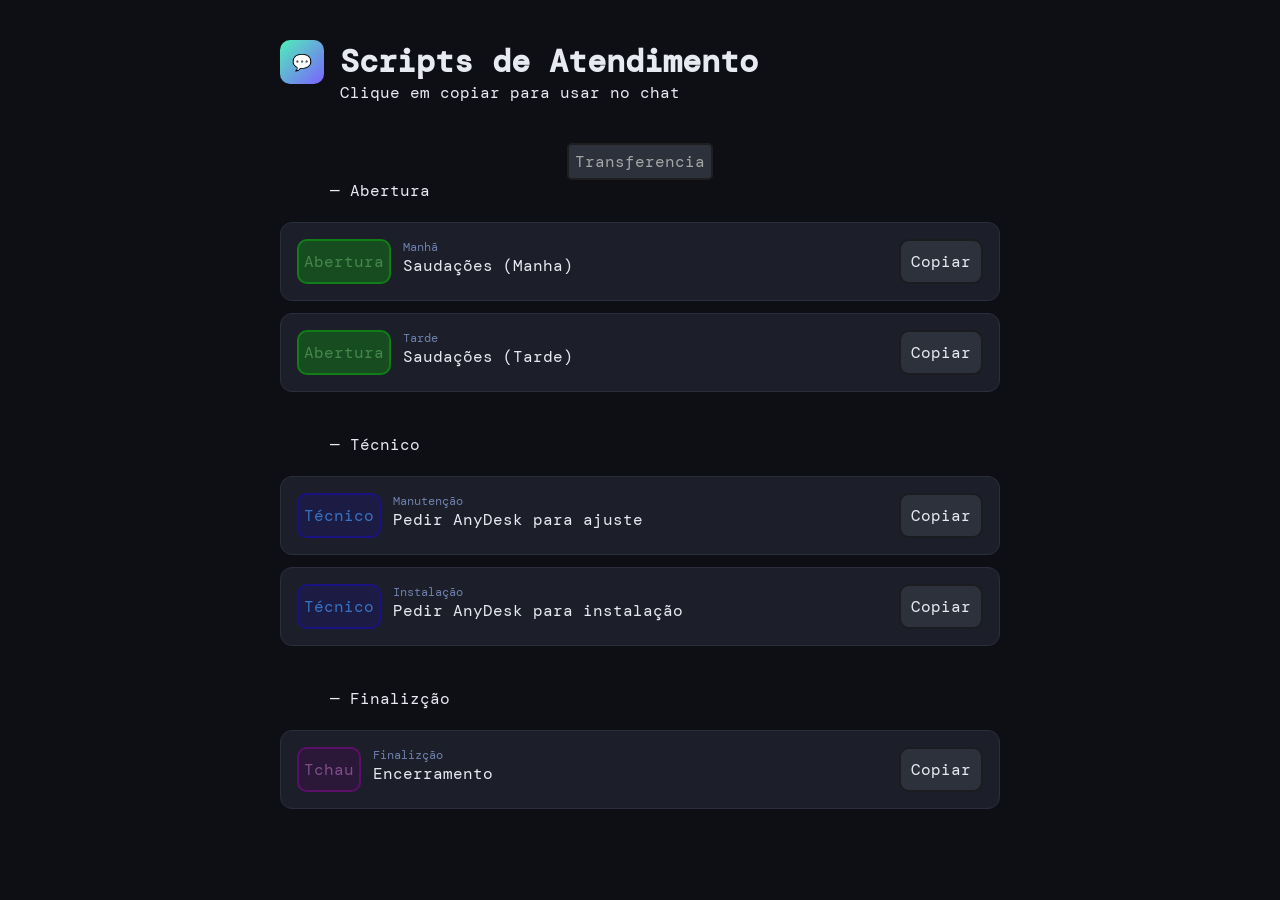
<file: Script/index.html>
<!DOCTYPE html>
<html lang="pt-BR">
<head>
  <meta charset="UTF-8" />
  <meta name="viewport" content="width=device-width, initial-scale=1.0"/>
  <title>Scripts de Atendimento</title>
  <!-- JS externo -->
  <script src="js/script.js"></script>
  <!-- Fonte -->
  <link href="https://fonts.googleapis.com/css2?family=DM+Mono:wght@400;500&family=Syne:wght@600;800&display=swap" rel="stylesheet"/>

  <!-- CSS externo -->
  <link rel="stylesheet" href="css/style.css">
</head>
<body>

<header>
  <div class="logo-mark">💬</div>
  <div>
    <h1 class="">Scripts de <span>Atendimento</span></h1>
    <div class="subtitle">Clique em copiar para usar no chat</div>
  </div>
</header>
    <Button class="transfer-btn" onclick="irParaTransferencia()">Transferencia</Button>
    

<!-- Abertura -->
<div class="divider">— Abertura</div>
<br>
<div class="grid">

  <div class="card" data-category="abertura-manha">
    <span class="tag-aberturassa-abertura">Abertura</span>

    <!-- Bom dia -->
    <div class="card-body">
      <div class="script-label">Manhã</div>
      <div class="script-text">
        Saudações (Manha)
      </div>
    </div>

    <button class="copy-btn" onclick="copyScript(this)">
      Copiar
    </button>
  </div>
  <!-- Bom dia -->

  <!-- Boa tarde -->

    <div class="card" data-category="abertura-tarde">
    <span class="tag-aberturassa-abertura">Abertura</span>

    <div class="card-body">
      <div class="script-label">Tarde</div>
      <div class="script-text">
        Saudações (Tarde)
      </div>
    </div>

    <button class="copy-btn" onclick="copyScript(this)">
      Copiar
    </button>
  </div>
  <!-- Boa tarde -->

</div>

<br>
<br>


<!-- Técnico -->
<div class="divider">— Técnico</div>
<br>
<div class="grid">

    <!-- Manutenção -->
    <div class="card" data-category="tecnico-manutencao">
    <span class="tag-aberturassa-tec">Técnico</span>

    <div class="card-body">
      <div class="script-label">Manutenção</div>
      <div class="script-text">
        Pedir AnyDesk para ajuste
      </div>
    </div>

    <button class="copy-btn" onclick="copyScript(this)">
      Copiar
    </button>
  </div>
  <!-- Manutenção -->

  <!-- Instalação -->
   <div class="card" data-category="tecnico-instalacao">
    <span class="tag-aberturassa-tec">Técnico</span>

    <div class="card-body">
      <div class="script-label">Instalação</div>
      <div class="script-text">
        Pedir AnyDesk para instalação
      </div>
    </div>

    <button class="copy-btn" onclick="copyScript(this)">
      Copiar
    </button>
  </div>
  <!-- Instalação -->

</div>

<br>
<br>

<!-- Finalizção -->
<div class="divider">— Finalizção</div>
<br>
<div class="grid">

  <!-- Finalização -->
  <div class="card" data-category="finalizacao">
    <span class="tag-aberturassa-tchau">Tchau</span>

    <div class="card-body">
      <div class="script-label">Finalizção</div>
      <div class="script-text">
        Encerramento
      </div>
    </div>

    <button class="copy-btn" onclick="copyScript(this)">
      Copiar
    </button>
  </div>
  <!-- Finalização -->

</div>

<div class="toast" id="toast"></div>



</body>
</html>
</file>
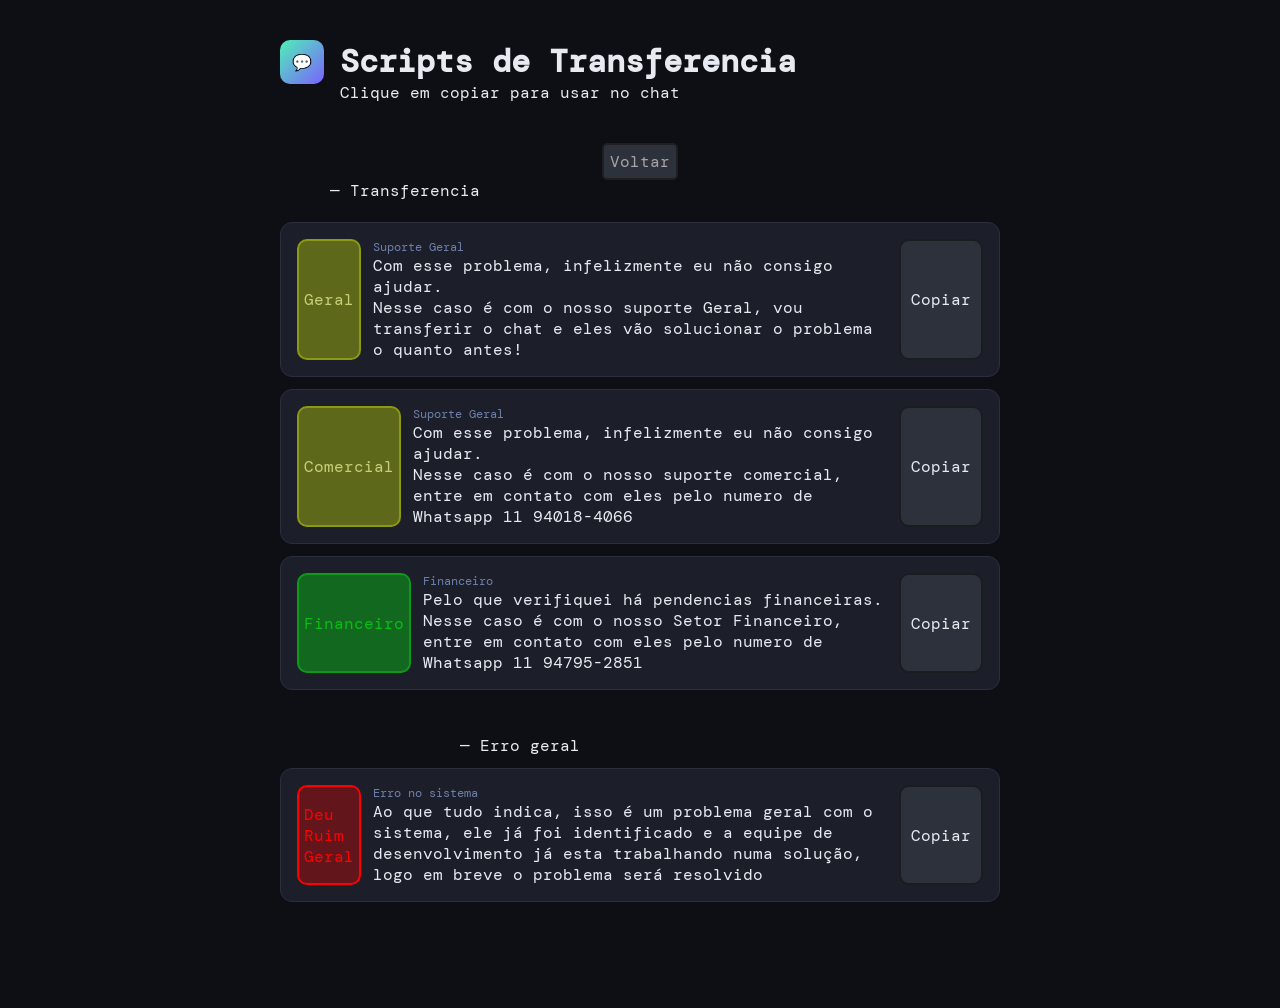
<file: Script/nmp.html>
<!DOCTYPE html>
<html lang="pt-BR">
<head>
  <meta charset="UTF-8" />
  <meta name="viewport" content="width=device-width, initial-scale=1.0"/>
  <title>Scripts de Atendimento</title>
  <!-- JS externo -->
  <script src="js/script.js"></script>
  <!-- Fonte -->
  <link href="https://fonts.googleapis.com/css2?family=DM+Mono:wght@400;500&family=Syne:wght@600;800&display=swap" rel="stylesheet"/>

  <!-- CSS externo -->
  <link rel="stylesheet" href="css/style.css">
</head>
<body>

<header>
  <div class="logo-mark">💬</div>
  <div>
    <h1 class="">Scripts de <span>Transferencia</span></h1>
    <div class="subtitle">Clique em copiar para usar no chat</div>
  </div>
</header>
    <Button class="transfer-btn" onclick="irParaAtendimento()">Voltar</Button>
    

<!-- Transferencia -->
<div class="divider">— Transferencia</div>
<br>
<div class="grid">

  <div class="card" data-script="Com esse problema, infelizmente eu não consigo ajudar. Nesse caso é com o nosso suporte Geral, vou transferir o chat e eles vão solucionar o problema o quanto antes!">
    <span class="tag-transf">Geral</span>

    <!-- Geral -->
    <div class="card-body">
      <div class="script-label">Suporte Geral</div>
      <div class="script-text">
       Com esse problema, infelizmente eu não consigo ajudar. <br>
    Nesse caso é com o nosso suporte Geral, vou transferir o chat e eles vão solucionar o problema o quanto antes!
      </div>
    </div>

    <button class="copy-btn" onclick="copyScript(this)">
      Copiar
    </button>
  </div>
  <!-- Geral -->

      <!-- Comercial -->
        <div class="card" data-script="Com esse problema, Nesse caso é com o nosso suporte comercial, entre em contato com eles pelo numero de Whatsapp 11 94018-4066">
    <span class="tag-transf">Comercial</span>

    <div class="card-body">
      <div class="script-label">Suporte Geral</div>
      <div class="script-text">
       Com esse problema, infelizmente eu não consigo ajudar. <br>
    Nesse caso é com o nosso suporte comercial, entre em contato com eles pelo numero de Whatsapp 11 94018-4066
      </div>
    </div>
    

    <button class="copy-btn" onclick="copyScript(this)">
      Copiar
    </button>
  </div>
  <!-- Comercial -->
  <!-- Financeiro Inicio -->
        <div class="card" data-script=" Pelo que verifiquei há pendencias financeiras.
Nesse caso é com o nosso Setor Financeiro, entre em contato com eles pelo numero de Whatsapp 11 94795-2851">
    <span class="tag-transf-finan">Financeiro</span>

    <div class="card-body">
      <div class="script-label">Financeiro</div>
      <div class="script-text">
      Pelo que verifiquei há pendencias financeiras. <br>
Nesse caso é com o nosso Setor Financeiro, entre em contato com eles pelo numero de Whatsapp 11 94795-2851
      </div>
    </div>
    

    <button class="copy-btn" onclick="copyScript(this)">
      Copiar
    </button>
  </div>
  <!-- Financeiro Fim -->

   <br>
<div class="divider-correction">— Erro geral</div>
<div class="grid">

  <div class="card" data-script="Ao que tudo indica, isso é um problema geral com o sistema, ele já foi identificado e a equipe de desenvolvimento já esta trabalhando numa solução, logo em breve o problema será resolvido">
    <span class="xijao">Deu Ruim Geral</span>

    <!-- Bom dia -->
    <div class="card-body">
      <div class="script-label">Erro no sistema</div>
      <div class="script-text">
        Ao que tudo indica, isso é um problema geral com o sistema, ele já foi identificado e a equipe de desenvolvimento já esta trabalhando numa solução, logo em breve o problema será resolvido
      </div>
    </div>

    <button class="copy-btn" onclick="copyScript(this)">
      Copiar
    </button>
  </div>
  <!-- Bom dia -->

</div>

<br>
<br>


<div class="toast" id="toast"></div>



</body>
</html>
</file>
<file: Script/css/style.css>
/* Reset básico */
*, *::before, *::after {
  box-sizing: border-box;
  margin: 0;
  padding: 0;
}

/* Variáveis */
:root {
  --bg: #0e0f14;
  --card: #1c1f29;
  --border: #2a2e3d;
  --accent: #4ff0b7;
  --text: #e8eaf2;
  --muted: #6b7394;
}

/* Corpo */
body {
  background: var(--bg);
  color: var(--text);
  font-family: 'DM Mono', monospace;
  padding: 40px 20px;
}

/* Header */
header {
  max-width: 720px;
  margin: 0 auto 40px;
  display: flex;
  gap: 16px;
}

.logo-mark {
  width: 44px;
  height: 44px;
  background: linear-gradient(135deg, var(--accent), #7b61ff);
  border-radius: 10px;
  display: flex;
  align-items: center;
  justify-content: center;
}

/* Grid */
.grid {
  max-width: 720px;
  margin: auto;
  display: flex;
  flex-direction: column;
  gap: 12px;
}

/* Card */
.card {
  background: var(--card);
  border: 1px solid var(--border);
  padding: 16px;
  border-radius: 12px;
  display: flex;
  gap: 12px;

  transition: transform 0.2s ease, border-color 0.2s ease;
}
/*Passou o mouse cresceu - lá ele*/
.card:hover {
  transform: scale(1.03);
  border-color: rgba(79, 240, 183, 0.5);
}

/* Botão */
.copy-btn {
  all: unset;
  padding: 10px;
  margin-left: auto;
  cursor: pointer;
  border-radius: 10px;
  background-color: #2d313b;
  border: 2px solid #1b1c1f;

  transition: transform 0.2s ease, border-color 0.2s ease;;
}

/*Passou o mouse mudou de cor*/
.copy-btn:hover{
  border-color: rgba(79, 240, 183, 0.5);
  color: rgba(79, 240, 183, 0.5);
}


.divider{
  margin-left: 25%;
}

.divider-correction{
  margin-left: 25%;
}

.script-label{
  font-size: 12px;
  color: #6e80ad;
}

.tag-aberturassa-abertura{
    display: flex;               /* Ativa o Flexbox */
    justify-content: center;     /* Centraliza horizontalmente */
    align-items: center;         /* Centraliza verticalmente */
  padding: 5px;
  border: 2px solid rgba(0, 255, 0, 0.274);
  background-color: rgba(0, 255, 0, 0.205);
  border-radius: 10px;
  color: rgba(157, 255, 157, 0.342);;
}

.tag-aberturassa-tec{
    display: flex;               /* Ativa o Flexbox */
    justify-content: center;     /* Centraliza horizontalmente */
    align-items: center;         /* Centraliza verticalmente */
  padding: 5px;
  border: 2px solid rgba(25, 0, 255, 0.329);
  background-color: rgba(25, 0, 255, 0.123);
  border-radius: 10px;
  color: rgba(69, 156, 255, 0.685);;
}

.tag-aberturassa-tchau{
    display: flex;               /* Ativa o Flexbox */
    justify-content: center;     /* Centraliza horizontalmente */
    align-items: center;         /* Centraliza verticalmente */
  padding: 5px;
  border: 2px solid rgba(189, 0, 206, 0.329);
  background-color: rgba(92, 0, 100, 0.24);
  border-radius: 10px;
  color: rgba(190, 117, 197, 0.575);
}

.transfer-btn{
    all: unset;
    color: rgb(165, 165, 165);
    background-color: #2d313b;
    padding: 6px;
    border: 2px solid rgb(31, 31, 31);
    border-radius: 5px;

    display: block;
    width: fit-content;
    margin: 0 auto;

     transition: transform 0.2s ease, border-color 0.2s ease;;
}

.transfer-btn:hover{
  border-color: rgba(79, 240, 183, 0.5);
  color: rgba(79, 240, 183, 0.5);
  transform: scale(1.03);
}

.tag-transf{
    display: flex;               /* Ativa o Flexbox */
    justify-content: center;     /* Centraliza horizontalmente */
    align-items: center;         /* Centraliza verticalmente */
  padding: 5px;
  border: 2px solid rgba(229, 255, 0, 0.329);
  background-color: rgba(229, 255, 0, 0.329);
  border-radius: 10px;
  color: rgba(246, 255, 161, 0.685)
}

.xijao{
    display: flex;               /* Ativa o Flexbox */
    justify-content: center;     /* Centraliza horizontalmente */
    align-items: center;         /* Centraliza verticalmente */
  padding: 5px;
  border: 2px solid rgb(255, 0, 0);
  background-color: rgb(255, 0, 0, 0.315);
  border-radius: 10px;
  color: rgb(255, 0, 0);;
}

.tag-transf-finan{
    display: flex;               /* Ativa o Flexbox */
    justify-content: center;     /* Centraliza horizontalmente */
    align-items: center;         /* Centraliza verticalmente */
  padding: 5px;
  border: 2px solid rgba(0, 255, 13, 0.329);
  background-color: rgba(0, 255, 13, 0.329);
  border-radius: 10px;
  color: rgba(0, 255, 13, 0.575);
}
</file>
